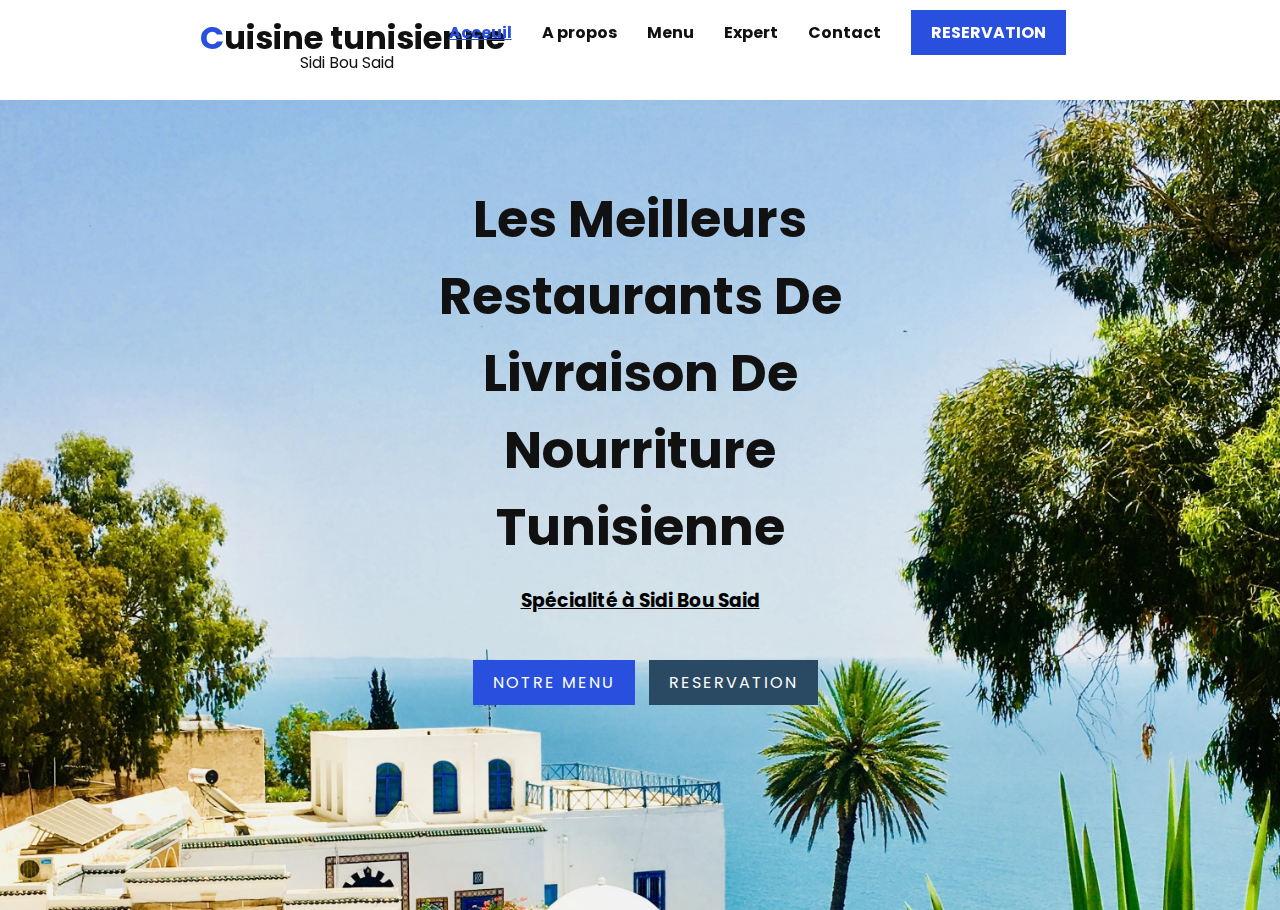
<file: index.html>
<html lang="fr">
    <head>
        <meta charest="UTF-8">
        <title>Cuisine tunisienne </title>
        <link rel="stylesheet" href="style.css">
        <link rel="preconnect" href="https://fonts.googleapis.com">
        <link rel="preconnect" href="https://fonts.gstatic.com" crossorigin>
        <link href="https://fonts.googleapis.com/css2?family=Poppins:wght@300;400;500;600;700&display=swap" rel="stylesheet">
    </head>
    <body>
        <header>
            <a href="" class="logo"><span>C</span>uisine tunisienne</a><br>
            <a href="https://www.infotunisie.com/tourisme-a-sidi-bou-said/" class="Sidi">Sidi Bou Said </a>
            <div class="menuToggle"  onclick="toggleMenu();">
            <ul class="navbar">
                <li><a href="#" style="color: #284fdd;" onclick="toggleMenu();"><u>Acceuil</u></a></li> 
                <li><a href="Apropos.html" onclick="toggleMenu();">A propos</a></li> 
                <li><a href="Menu.html" onclick="toggleMenu();">Menu</a></li> 
                <li><a href="Expert.html" onclick="toggleMenu();">Expert</a></li> 
                <li><a href="contact.html" onclick="toggleMenu();">Contact</a></li> 
                <a href="" class="btn-reserve" style="color: #fff;" onclick="toggleMenu();">Reservation</a>
            </ul>
        </div>
        </header>
        <section class="banniere" id="banniere">
            <div class="contenu"> 
                <h1>Les Meilleurs Restaurants De Livraison De Nourriture Tunisienne</h1>
                <br>
                <br>
                <h3> <u>Spécialité à Sidi Bou Said</u> </h3>
                <br>
                <a href="Menu.html" class="btn1">Notre Menu</a>
                <a href="#" class="btn2">Reservation</a>
            </div>
        </section>
        <script type="text/javascript">
    
            function toggleMenu(){
                const menuToggle = document.querySelector('.menuToggle');
                const navbar = document.querySelector('.navbar');
                navbar.classList.toggle('active');
                menuToggle.classList.toggle('active');
                }
        </script>
        <!-- cette fonction toggleMenu() semble contrôler l'ouverture et la fermeture d'un menu en ajoutant ou supprimant la classe active à la fois sur la barre 
        de navigation (.navbar) et sur le bouton ou l'élément de bascule (.menuToggle).-->
     </body>
</html>
</file>
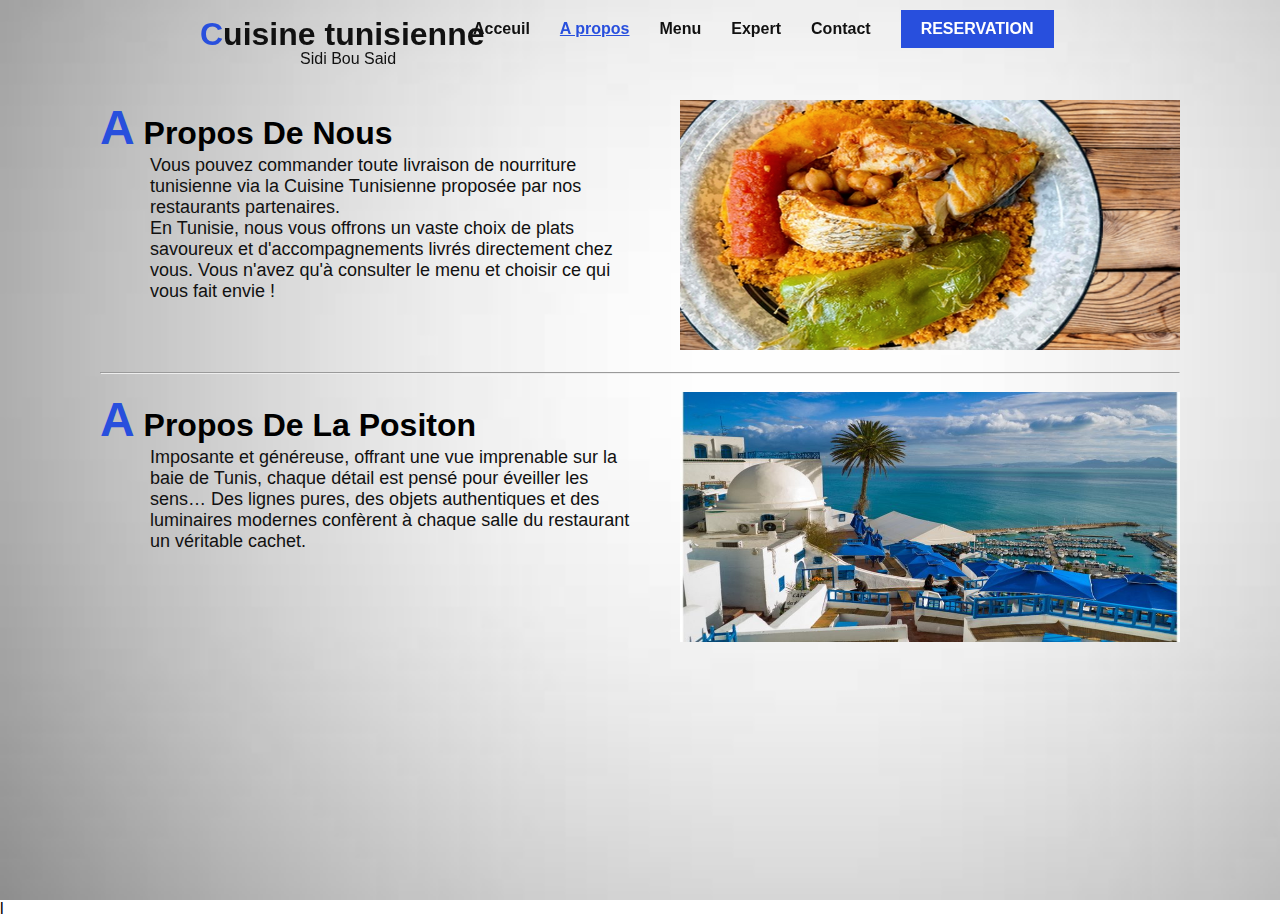
<file: Apropos.html>
<!DOCTYPE html>
<html lang="fr">
<head>
    <meta charset="UTF-8">
    <meta name="viewport" content="width=device-width, initial-scale=1.0">
    <link rel="stylesheet" href="style.css">
    <title>Apropos</title>
</head>
<body>
    <header>
        <a href="" class="logo"><span>C</span>uisine tunisienne</a><br>
        <a href="https://www.infotunisie.com/tourisme-a-sidi-bou-said/" class="Sidi">Sidi Bou Said </a>
        
        <div class="menuToggle"  onclick="toggleMenu();">
            <ul  class="navbar">
            <li><a href="index.html" onclick="toggleMenu();">Acceuil</a></li> 
            <li><a href="#" style="color: #284fdd;" onclick="toggleMenu();"><u>A propos</u></a></li> 
            <li><a href="Menu.html" onclick="toggleMenu();">Menu</a></li> 
            <li><a href="Expert.html" onclick="toggleMenu();">Expert</a></li> 
            <li><a href="contact.html" onclick="toggleMenu();">Contact</a></li> 
            <a href="" class="btn-reserve" style="color: #fff;" onclick="toggleMenu();">Reservation</a>
        </ul>
        </div>
    </header>
    <section class="apropos" id="apropos">
        <div class="row">
            <div class="col50">
                <h2 class="titre-texte"><span>A</span> Propos De Nous</h2>
                <p >Vous pouvez commander toute livraison de nourriture tunisienne via la Cuisine Tunisienne proposée par nos restaurants partenaires. <br>
                    En Tunisie, nous vous offrons un vaste choix de plats savoureux et d'accompagnements livrés directement chez vous. Vous n'avez qu'à consulter le menu et choisir ce qui vous fait envie !</p>
            </div>
            <div class="col50">
                <div class="img">
                    <img src="./image/plats3.jpg" alt="image">
                </div>
            </div>
        </div>
        <br>
        <hr>
        <br>
        <div class="row">
            <div class="col50">
                <h2 class="titre-texte"><span>A</span> Propos de la positon</h2>
                <p >Imposante et généreuse, offrant une vue imprenable sur la baie de Tunis, chaque détail est pensé pour éveiller les sens… Des lignes pures, des objets authentiques et des luminaires modernes confèrent à chaque salle du restaurant un véritable cachet.</p>
            </div>
            <div class="col50">
                <div class="img">
                    <img src="./image/A.jpg" alt="image">
                </div>
            </div>
        </div>
    </section>
    <script type="text/javascript">
        function toggleMenu(){
            const menuToggle = document.querySelector('.menuToggle');
            const navbar = document.querySelector('.navbar');
            navbar.classList.toggle('active');
            menuToggle.classList.toggle('active');
        }
    </script>    
</body>
</html>l
</file>
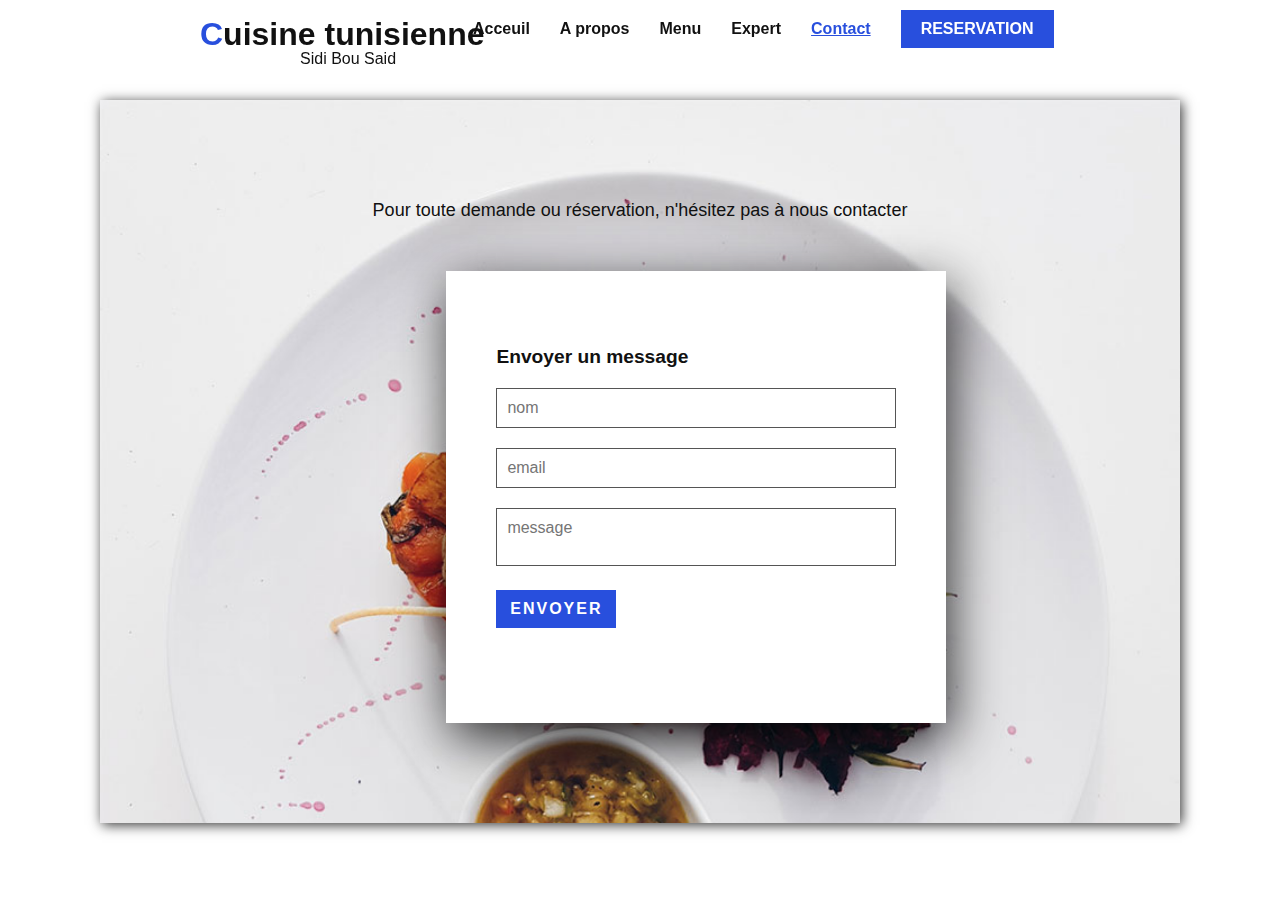
<file: contact.html>
<!DOCTYPE html>
<html lang="en">
<head>
    <meta charset="UTF-8">
    <meta name="viewport" content="width=device-width, initial-scale=1.0">
    <title>Contact</title>
    <link rel="stylesheet" href="style.css">
</head>
<body>
    <header>
        <a href="" class="logo"><span>C</span>uisine tunisienne</a><br>
        <a href="https://www.infotunisie.com/tourisme-a-sidi-bou-said/" class="Sidi">Sidi Bou Said </a>
        <div class="menuToggle"  onclick="toggleMenu();">
            <ul  class="navbar">
            <li><a href="index.html" onclick="toggleMenu();">Acceuil</a></li> 
            <li><a href="Apropos.html"  onclick="toggleMenu();">A propos</a></li> 
            <li><a href="Menu.html" onclick="toggleMenu();">Menu</a></li> 
            <li><a href="Expert.html" onclick="toggleMenu();">Expert</a></li> 
            <li><a href="#" onclick="toggleMenu();" style="color: #284fdd;"><u>Contact</u></a></li> 
            <a href="" class="btn-reserve" style="color: #fff;" onclick="toggleMenu();">Reservation</a>
        </ul>
        </div>
    </header>
    <section>
        <section class="contact" id="contact">
            <div class="titre noir">
                <p>Pour toute demande ou réservation, n'hésitez pas à nous contacter</p>
            </div>
            <div class="contactform">
                <h3>Envoyer un message </h3>
                <div class="inputboite">
                    <input type="text" placeholder="nom">
                </div>
                <div class="inputboite">
                    <input type="text" placeholder="email">
                </div>
                <div class="inputboite">
                    <textarea placeholder="message"></textarea>
                </div>
                <div class="inputboite">
                    <input type="submit" value="Envoyer">
                </div>
                
            </div>
            </section>
    </section>
    <script type="text/javascript">
        function toggleMenu(){
            const menuToggle = document.querySelector('.menuToggle');
            const navbar = document.querySelector('.navbar');
            navbar.classList.toggle('active');
            menuToggle.classList.toggle('active');
        }
    </script>
    
</body>
</html>
</file>
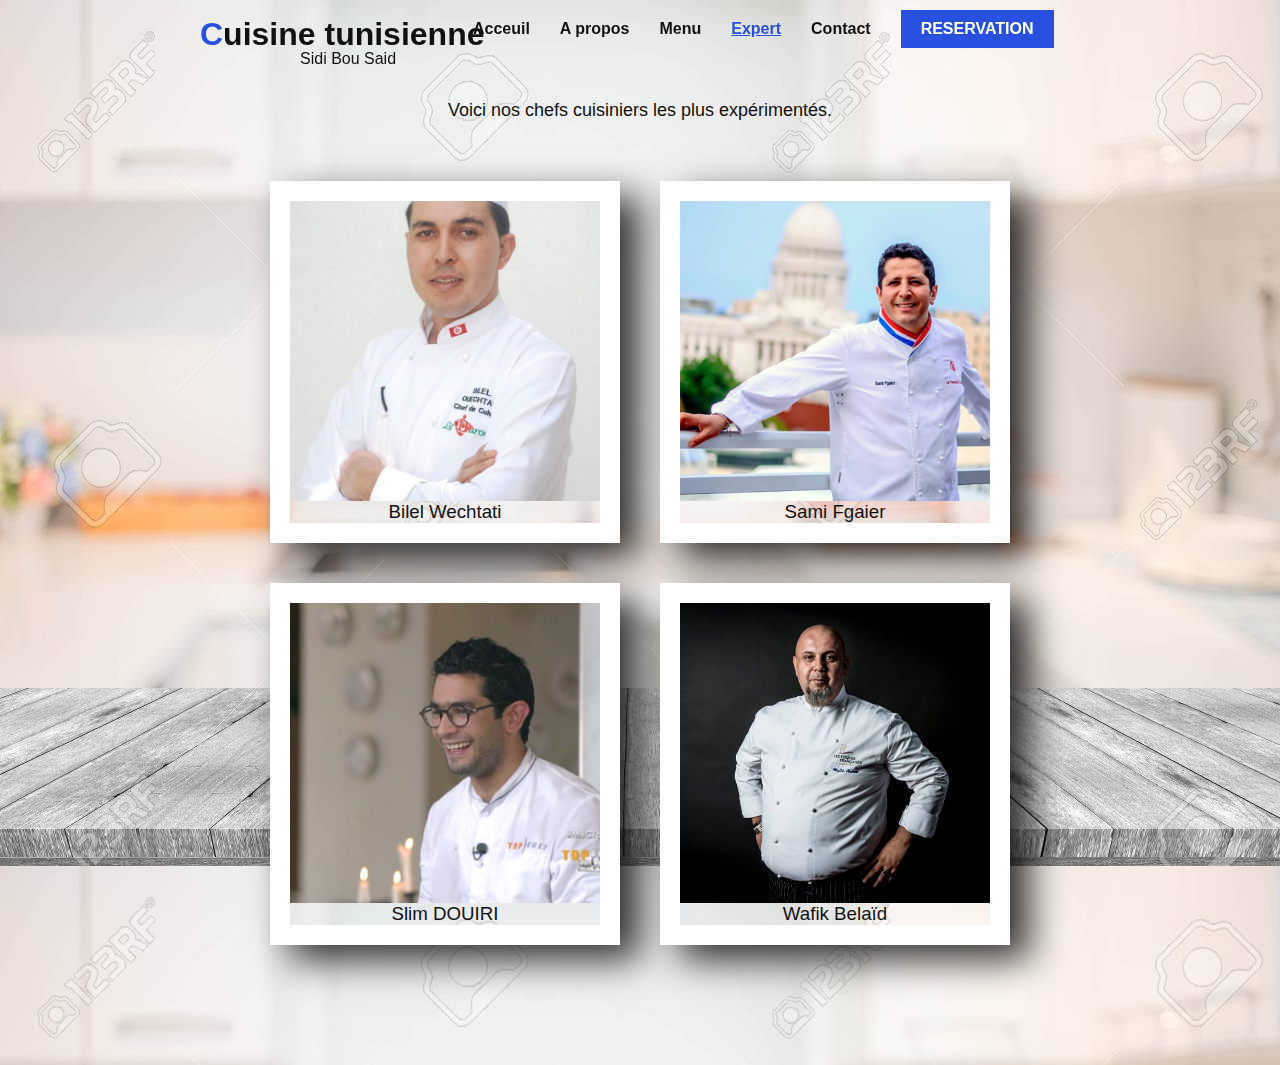
<file: Expert.html>
<!DOCTYPE html>
<html lang="en">
<head>
    <meta charset="UTF-8">
    <meta name="viewport" content="width=device-width, initial-scale=1.0">
    <link rel="stylesheet" href="style.css">
    <title>Expert</title>
</head>
<body>
    <header>
        <a href="" class="logo"><span>C</span>uisine tunisienne</a><br>
        <a href="https://www.infotunisie.com/tourisme-a-sidi-bou-said/" class="Sidi">Sidi Bou Said </a>
        <div class="menuToggle"  onclick="toggleMenu();">
            <ul  class="navbar">
            <li><a href="index.html" onclick="toggleMenu();">Acceuil</a></li> 
            <li><a href="Apropos.html"  onclick="toggleMenu();">A propos</a></li> 
            <li><a href="Menu.html" onclick="toggleMenu();">Menu</a></li> 
            <li><a href="#" onclick="toggleMenu();" style="color: #284fdd;"><u>Expert</u></a></li> 
            <li><a href="contact.html" onclick="toggleMenu();">Contact</a></li> 
            <a href="" class="btn-reserve" style="color: #fff;" onclick="toggleMenu();">Reservation</a>
        </ul>
        </div>
    </header>
    <section class="menu" id="menu">
        <div class="titre">
            <p > Voici nos chefs cuisiniers les plus expérimentés.</p>
        </div>
        <div class="contenu">
            <div class="box">
                <div class="imbox">
                    <img src="./image/chef1.jpg" >
                </div>
                <div class="text">
                    <h3>Bilel Wechtati</h3>
                </div>
            </div>  
            <div class="box">
                <div class="imbox">
                    <img src="./image/chef2.jpg" alt="">
                </div>
                <div class="text">
                    <h3> Sami Fgaier</h3>
                </div>
            </div>  
            <div class="box">
                <div class="imbox">
                    <img src="./image/chef3.jpg" alt="">
                </div>
                <div class="text">
                    <h3>Slim DOUIRI</h3>
                </div>
            </div>  
            <div class="box">
                <div class="imbox">
                    <img src="./image/chef4.jpg" alt="">
                </div>
                <div class="text">
                    <h3>Wafik Belaïd</h3>
                </div>
            </div>
        </div>
    </section>
    <script type="text/javascript">
        function toggleMenu(){
            const menuToggle = document.querySelector('.menuToggle');
            const navbar = document.querySelector('.navbar');
            navbar.classList.toggle('active');
            menuToggle.classList.toggle('active');
        }
    </script>
</body>
</html>
</file>
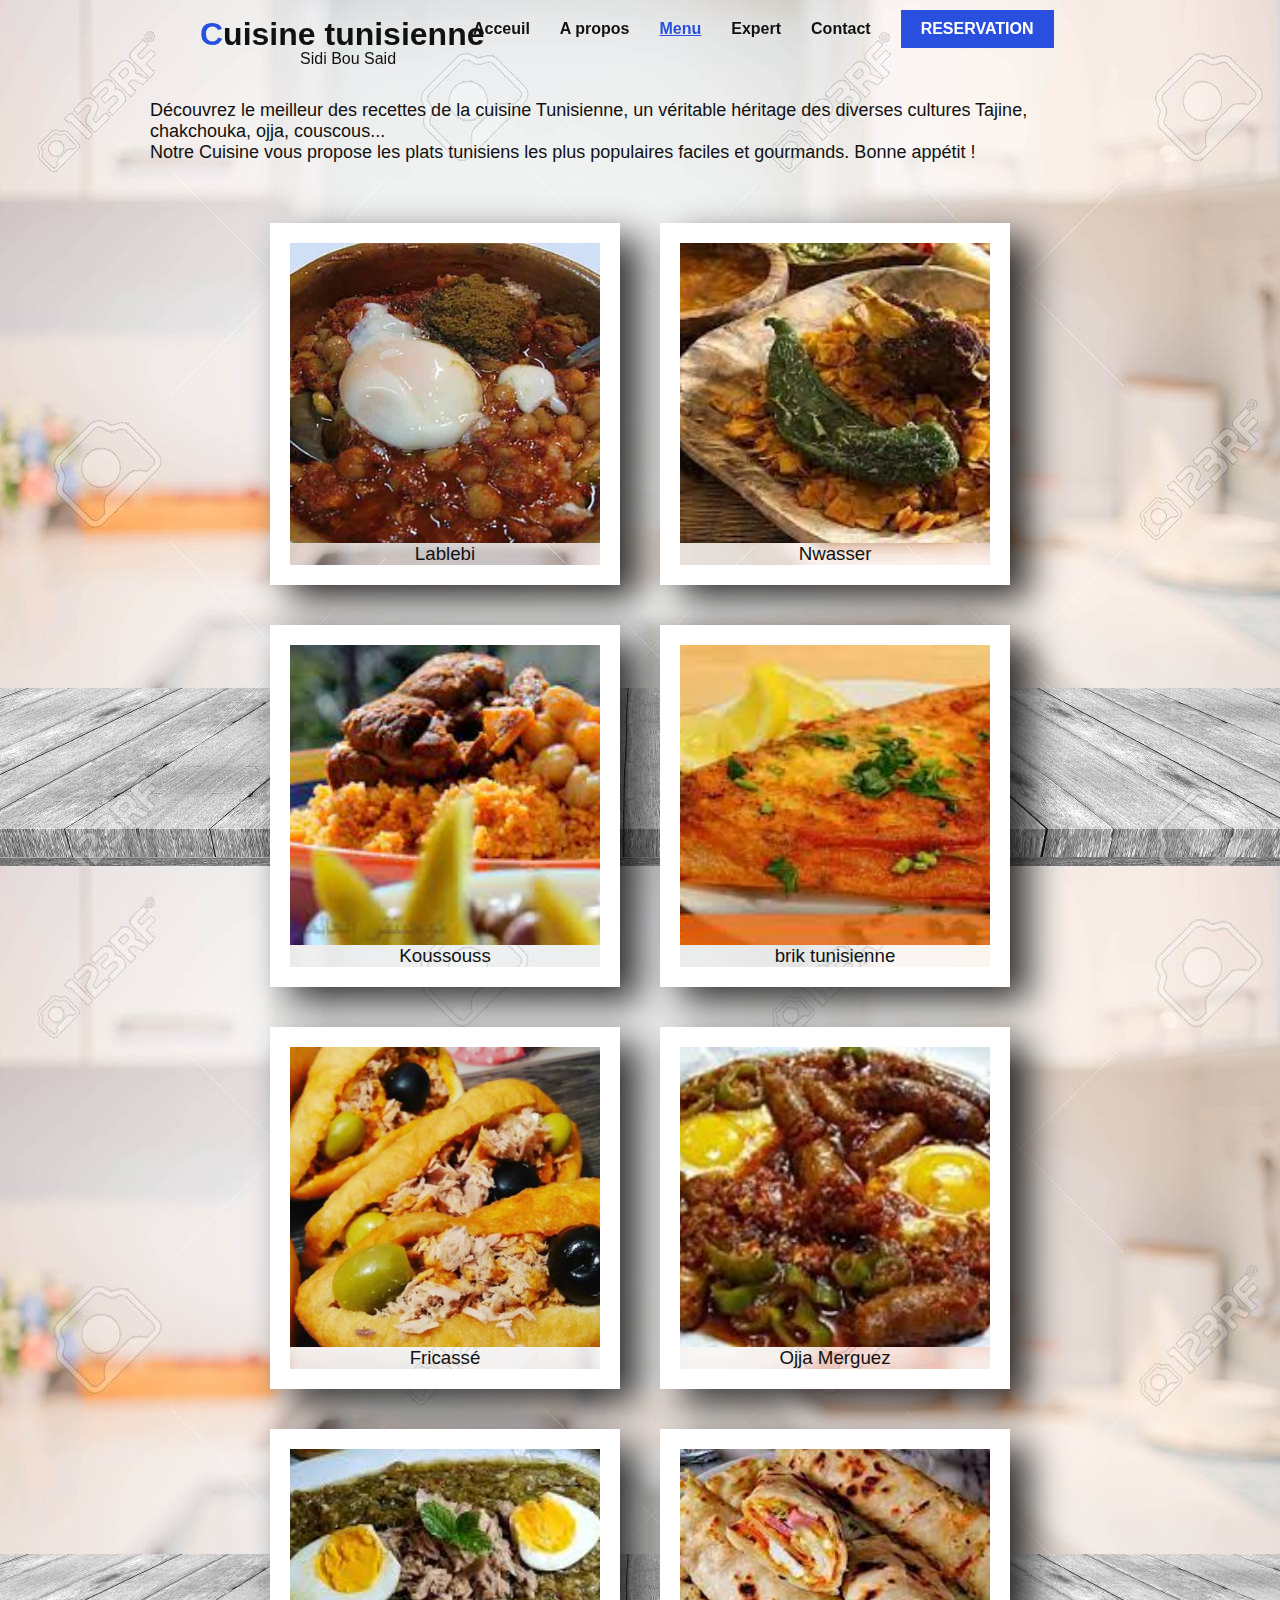
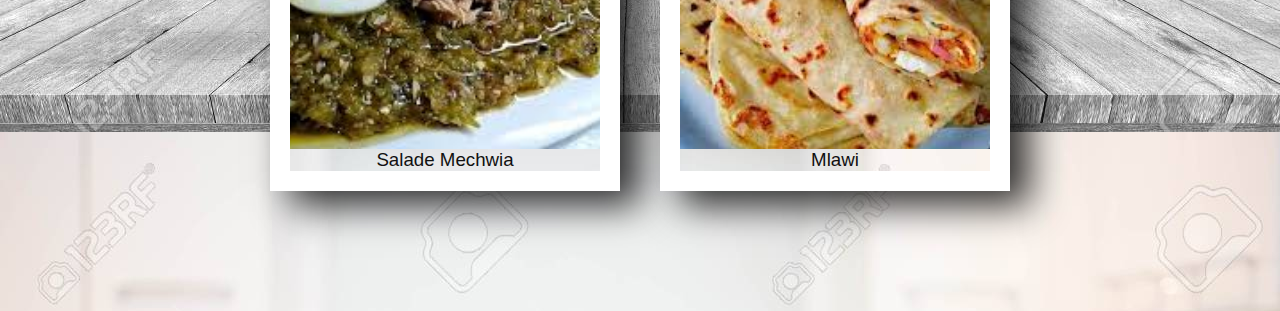
<file: Menu.html>
<!DOCTYPE html>
<html lang="fr">
<head>
    <meta charset="UTF-8">
    <meta name="viewport" content="width=device-width, initial-scale=1.0">
    <title>Menu</title>
    <link rel="stylesheet" href="style.css">
</head>
<body>
    <header>
        <a href="" class="logo"><span>C</span>uisine tunisienne</a><br>
        <a href="https://www.infotunisie.com/tourisme-a-sidi-bou-said/" class="Sidi">Sidi Bou Said </a>
        <div class="menuToggle"  onclick="toggleMenu();">
            <ul  class="navbar">
            <li><a href="index.html" onclick="toggleMenu();">Acceuil</a></li> 
            <li><a href="Apropos.html" onclick="toggleMenu();">A propos</a></li> 
            <li><a href="#" onclick="toggleMenu();"  style="color: #284fdd;"><u>Menu</u></a></li> 
            <li><a href="Expert.html" onclick="toggleMenu();">Expert</a></li> 
            <li><a href="contact.html" onclick="toggleMenu();">Contact</a></li> 
            <a href="" class="btn-reserve" style="color: #fff;" onclick="toggleMenu();">Reservation</a>
        </ul>
        </div>
    </header>
    <section class="menu" id="menu">
        <div class="titre">
            <p > Découvrez le meilleur des recettes de la cuisine Tunisienne, un véritable héritage des diverses cultures Tajine, chakchouka, ojja, couscous... <br> Notre Cuisine vous propose les plats tunisiens les plus populaires faciles et gourmands. Bonne appétit !
            </p>
        </div>
        <div class="contenu">
            <div class="box">
                <div class="imbox">
                   <a href="https://www.pinterest.com/pin/499266308697056219/"> <img src="./image/c1.jpg" ></a>
                </div>
                <div class="text">
                    <h3>Lablebi </h3>
                </div>
            </div>  
            <div class="box">
                <div class="imbox">
                    <a href="https://www.tounsia.net/fr/plat-principal/2016/06/article/nwasser-mfawra-bel-allouche/"><img src="./image/c2.jpg" alt=""></a>
                </div>
                <div class="text">
                    <h3>Nwasser </h3>
                </div>
            </div>  
            <div class="box">
                <div class="imbox">
                    <a href="https://tunisie.co/article/13209/gastronomie/cuisine/sous-secretaire-americain-au-commerce-par-interim-couscous-tunisien-meilleur-434214"><img src="./image/c3.jpg" alt=""></a>
                </div>
                <div class="text">
                    <h3>Koussouss </h3>
                </div>
            </div>  
            <div class="box">
                <div class="imbox">
                    <a href="https://www.tourismtunisia.com/tunisian-brik-recipe/"><img src="./image/c4.jpg" alt=""></a>
                </div>
                <div class="text">
                    <h3>brik tunisienne </h3>
                </div>
            </div>  
            <div class="box">
                <div class="imbox">
                    <a href="https://www.notebookgourmand.com/plats/maghreb/fricasses-tunisiens-inratable/"><img src="./image/c5.jpg" alt=""></a>
                </div>
                <div class="text">
                    <h3>Fricassé </h3>
                </div>
            </div>  
            <div class="box">
                <div class="imbox">
                    <a href="https://voyage-tunisie.info/ojja-merguez-tunisie/"><img src="./image/c6.jpg" alt=""></a>
                </div>
                <div class="text">
                    <h3>Ojja Merguez </h3>
                </div>
            </div>  
            <div class="box">
                <div class="imbox">
                    <a href="https://cuisine.journaldesfemmes.fr/recette/323758-salade-mechouia"><img src="./image/c7.jpg" alt=""></a>
                </div>
                <div class="text">
                    <h3>Salade Mechwia </h3>
                </div>
            </div>  
            <div class="box">
                <div class="imbox">
                    <a href="https://www.numsfamily.com/lifestyle/recettes/mlawi-tunisien-recette/"><img src="./image/c8.jpg" alt=""></a>
                </div>
                <div class="text">
                    <h3>Mlawi </h3>
                </div>
            </div>  
        </div>
    </section>
    <script type="text/javascript">
        function toggleMenu(){
            const menuToggle = document.querySelector('.menuToggle');
            const navbar = document.querySelector('.navbar');
            navbar.classList.toggle('active');
            menuToggle.classList.toggle('active');
        }
    </script>
</body>
</html>
</file>
<file: style.css>
*{
    margin: 0px;
    padding: 0px;
    box-sizing: border-box;
    font-family: 'poppins',sans-serif;
}
p{
    font-weight: 300;
    color: #111;
    margin-right: 50px;
    margin-left: 50px;
    text-align: left;
    font-size: large;
}
header{
    position:fixed;
    top: 0%;
    left: 0%;
    padding: 20px 10px;
    width: 100%;
    z-index: 1;
    display: flex;
    justify-content: space-evenly;
    align-items: center;
    transition: 0.5s;
}
.logo{
    color: #111;
    font-weight: bold;
    font-size: 2em;
    text-decoration: none;
    position: absolute;
    left: 200px;
}
.logo span {
    color: #284fdd;
}
.Sidi{
    color: #111;
    position: absolute;
    left: 300px;
    top: 50px;
    text-decoration: none;
}
.Sidi:hover{
    color: #284fdd;
    border-bottom: 2px solid #284fdd;
}
.navbar{
    display: flex;
    position: relative; 
}
.navbar li {
    list-style: none;
}
.navbar a{
    color: #111;
    text-decoration: none;
    margin-left: 30px;
    font-weight: 700;
}
.btn-reserve{
    padding: 10px 20px;
    background: #284fdd;
    margin-top: -10px;
    text-transform:uppercase ;
}
header .navbar li a:hover{
    color: #284fdd;
    border-bottom: 2px solid #284fdd;
}
.banniere{
    position: relative;
    width: 100%;
    min-height: 90vh;
    display: flex;
    justify-content: center;
    align-items: center;
    background-image: url(./image/pageheader-banner.jpg);
    background-size: cover;
    background-position: absolute ;
    top: 100px;
}
.banniere .contenu{
    max-width: 70%;
    text-align: center;
}
.banniere .contenu h1{
    color: #111111;
    font-size: 3.2em;
    text-transform: capitalize;
    margin-left: 100px;
    margin-right: 100px;
    margin-top: -125px;
}
.contenu p:nth-child(2){/* cela signifie que vous ciblez le deuxième paragraphe (<p>) qui est un enfant direct de l'élément ayant la classe 'contenu'*/
    color: #fff;
    font-size: 1.3em;  
}
.banniere .contenu h3{
    color: #000
    font-size : 1.2em;
    margin-top: -30px;
}
.btn1{
    font-size: 1em;
    color: #ffff;
    background: #284fdd;
    padding: 10px 20px;
    display: inline-block;
    margin-top: 20px;
    text-transform: uppercase;
    text-decoration: none;
    letter-spacing: 2px;
    transition: 0.5s;
    margin-left: 10px;    
}
.btn2{
    font-size: 1em;
    color: #ffff;
    background: #2a4963;
    padding: 10px 20px;
    display: inline-block;
    margin-top: 20px;
    text-transform: uppercase;
    text-decoration: none;
    letter-spacing: 2px;
    transition: 0.5s;
    margin-left: 10px;
}
.btn1:hover{
    letter-spacing: 4px;
}
.btn2:hover{
    letter-spacing: 4px;
}
section{
    padding: 100px;
}
.row{
    position: relative;
    width: 100%;
    display: flex;
    justify-content: space-between;
}
.row.col50{
    position: relative;
    width: 48%;
    justify-content: center;
    align-items: center;
}
.row.col50 h1{
    margin-bottom: 20px;
}
.titre-texte{
    color: #000;
    font-size: 2em;
    font-weight: 300px;
    text-transform: capitalize;
}


.titre-texte span{
    color: #284fdd;
    font-size: 1.5em;
    font-weight: 700px;
}
.row .col50 img{
    height: 250px;
    width: 500px;
    position: relative;
}
.menu{
    margin: 00px;
    background-image: url(./image/expert.jpg);
}
.menu .contenu{
    display: flex;
    justify-content: center;
    flex-wrap: wrap;
    margin-top: 40px;
}
.menu .contenu .box{
    width: 350px;
    margin: 20px;
    border: 20px solid #fff;
    box-shadow: 20px 15px 35px rgba(0, 0, 0,0.8);
}
.menu .contenu .box .imbox{
    position: relative;
    width: 100%;
    height: 300px;
}
.menu .contenu .box .imbox img{
    position: relative;
    top: 0;
    left: 0;
    width: 100%;
    height: 300px;
    object-fit: cover;
}
.menu .contenu .box .text{
    text-align: center;
    font-weight: 300px;
    color: #111;
}
.menu .contenu .box .text h3{
    font-weight: 400;
}
.apropos{
    background-size: cover;
    min-height: 100vh;
    background-image: url(./image/arriere.jpg)
}
.titre{
    display: flex;
    width: 100%;
    justify-content: center; /* les éléments enfants à l'intérieur de ce conteneur seront centrés horizontalement*/
    align-items: center;
    flex-direction: column; /*les éléments enfants sont disposés en colonne*/
}
.contact{
    background-image: url(./image/img-form.jpg);
    background-size: cover;
    box-shadow: 2px 2px 12px rgba(0, 0, 0, 0.8); /*utilisée pour ajouter une ombre à un élément. */
    width: 100%;
    background-position: unset; /*utilisée pour réinitialiser la valeur par défaut de la position d'arrière-plan d'un élément à sa valeur initiale*/
}
.contactform{
    padding: 75px 50px ;
    background: #fff;
    box-shadow: 5px 15px 50px rgba(0, 0, 0, 0.8);
    max-width: 500px;
    margin-top: 50px;
    justify-content: center;
    align-items: center;
    margin-left: 28%;
}
.contactform .inputboite{
    position: relative;
    width: 100%;
    margin-bottom: 20px;

}
.contactform h3{
    color: #111;
    font-size: 1.2em;
    margin-bottom: 20px;
}
.contactform .inputboite input,
.contactform .inputboite textarea{
    width: 100%;
    border: 1px solid #555;
    padding: 10px;
    color: #111;
    outline: none;
    font-size: 16px;
    font-weight:300 ;
    resize: none; /*utilisée pour empêcher le redimensionnement des éléments*/
}
.contactform .inputboite input[type="submit"]{
    font-size: 1em;
    font-weight: 700;
    color: #ffff;
    background-color: #284fdd;
    display: inline-block;
    cursor: pointer; /* utilisée pour changer l'apparence du curseur de la souris lorsque celle-ci survole un élément*/
    text-transform: uppercase;
    text-decoration: none;
    letter-spacing: 2px;
    outline: none; /* utilisée pour supprimer l'effet d'encadrement qui est appliqué par défaut aux éléments lorsqu'ils sont sélectionnés.*/
    border: none;
    transition: 0.5s;
    max-width: 120px;
    align-items: center;
    justify-content: center;
}
header.sticky{
    background: #fff;
    padding: 10px 10px;
    box-shadow: 0px 5px 20px rgba(0, 0, 0, 0.05);
}
@media(max-width:991px){
 header ,header.sticky{
    padding: 10px 20px;
 }
 header.navbar li{
    margin-left: 0px;
 }
 header .navbar li a{
    text-decoration: none;
    color: #111;
    font-size: 1.6em;
    font-weight: 300;
 }
 .navbar{
    display: none;
 }
 section{
    padding: 20px;
 }
 header .navbar.active{
    width: 100%;
    height: calc(100% -68px);
    position: fixed;
    top: 68px;
    left:0;
    display: flex;
    justify-content: center;
    flex-direction: column;
    background: #ffff;
    align-items: center;
}
 .menuToggle{
    position: absolute;
    right: 10px;
    width: 40px;
    height: 40px;
    background-image: url(./image/menu.png);
    background-repeat: no-repeat; /*utilisée pour spécifier que l'image de fond d'un élément ne doit pas être répétée*/
    background-position: center;
    cursor: pointer;
 }
 .menuToggle.active{
    background-image: url(./image/close.png);
    background-size: 30px;
    background-repeat: no-repeat;
    background-origin: center;/*utilisée pour spécifier le point d'origine à partir duquel une image de fond ou un arrière-plan doit être affiché à l'intérieur de son conteneur.*/
 }
 header.sticky.menuToggle{
    filter: invert(1);/* elle inverse les couleurs de tous les éléments enfants de cet élément, créant un effet d'inversion des couleurs.*/
 }
 .banniere .contenu h1{
    font-size: 2em;
    margin-top: 00px;
 }
 .menu{
    padding: 100px;
 }
 .apropos{
    padding: 100px;
 }
 .contact{
    padding: 100px;
 }
 .row{
    display:flex ;
    flex-direction: column;
 }
 .contactform{
    margin-left: 25px;
 }
    .row.col50{
        position: relative;
        width: 48%;
        justify-content: center;
        align-items: center;
    }
    .row{
        flex-direction: column;
    }
}
@media(max-width: 480px){
     .banniere .contenu h1{
        font-size: 2.2em;
        color: #fff;
    }
    .titre-texte{
        color: #000;
        font-size: 2rem;
        font-weight: 300;
        text-transform: capitalize;
        }
}
</file>
